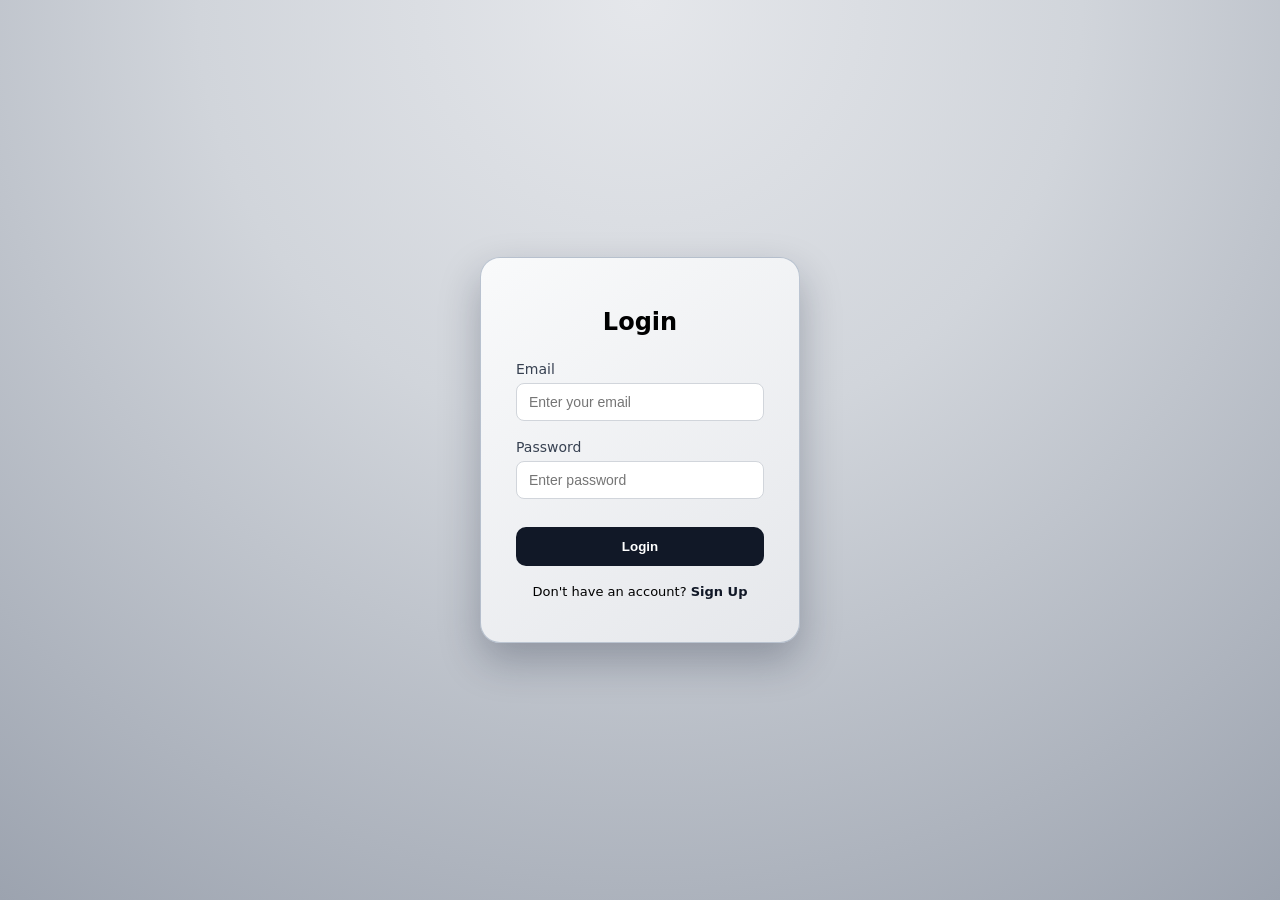
<file: login.html>
<!DOCTYPE html>
<html lang="en">
<head>
  <meta charset="UTF-8" />
  <title>Login - Hisab Kitab</title>
  <link rel="stylesheet" href="auth.css" />
</head>
<body>

  <div class="auth-card">
    <h2>Login</h2>

    <form id="loginForm">
      <div class="input-group">
        <label>Email</label>
        <input type="email" id="email" placeholder="Enter your email" required />
      </div>

      <div class="input-group">
        <label>Password</label>
        <input type="password" id="password" placeholder="Enter password" required />
      </div>

      <button type="submit" class="auth-btn">Login</button>
    </form>

    <p class="switch-text">
      Don't have an account?
      <a href="signup.html">Sign Up</a>
    </p>
  </div>
  <script src="script.js"></script>
</body>
</html>
</file>
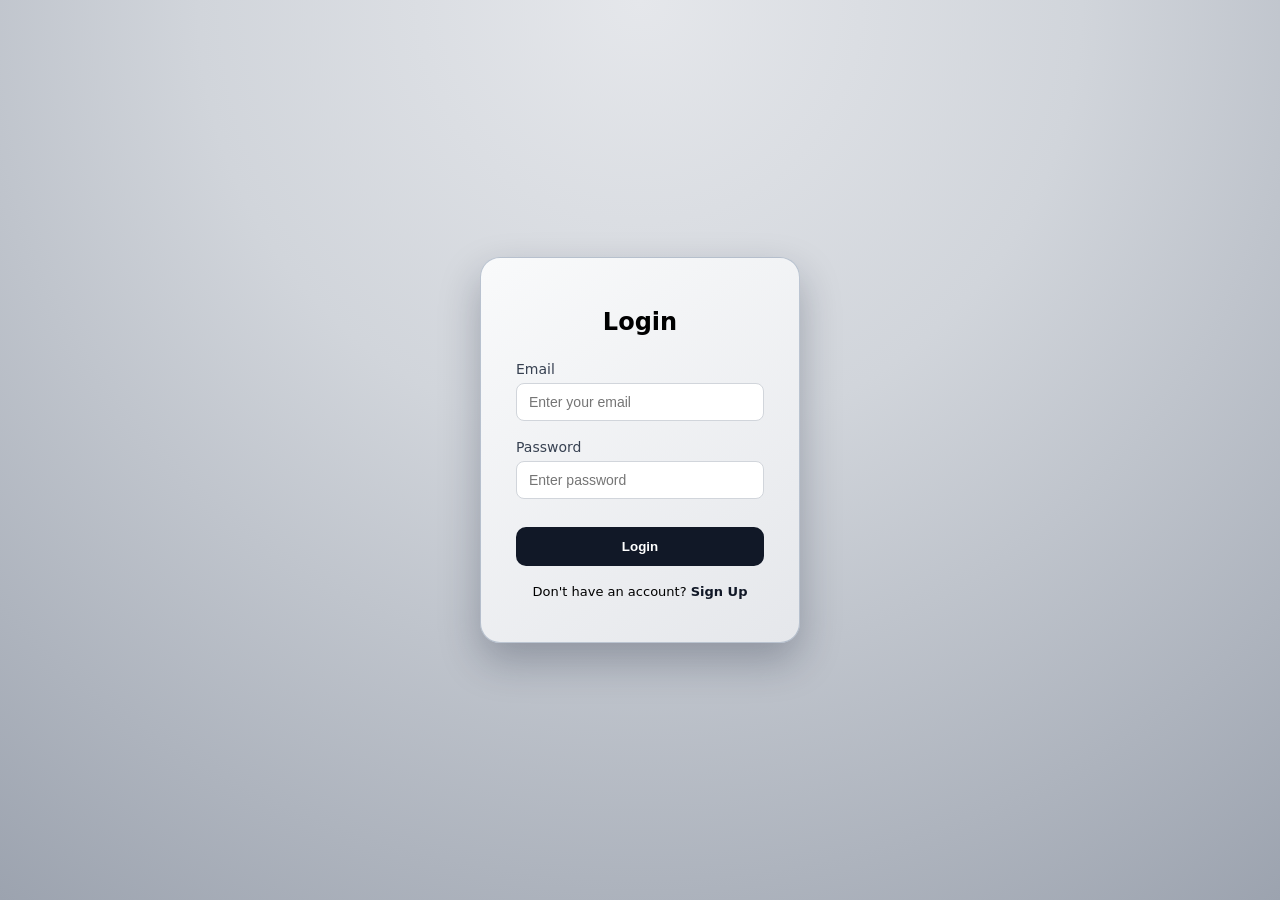
<file: members.html>
<!DOCTYPE html>
<html lang="en">
<head>
  <meta charset="UTF-8" />
  <meta name="viewport" content="width=device-width, initial-scale=1.0" />
  <title>Members</title>
  <link rel="stylesheet" href="members.css" />
</head>
<body>
  <h2 class="page-title">Members list</h2>

  <div class="page">
    <div class="members-card">
      <p class="page-tagline">Tap a member to view details</p>

      <div class="members-container" id="membersContainer">
      </div>
    </div>
  </div>

  <script src="script.js"></script>
</body>
</html>
</file>
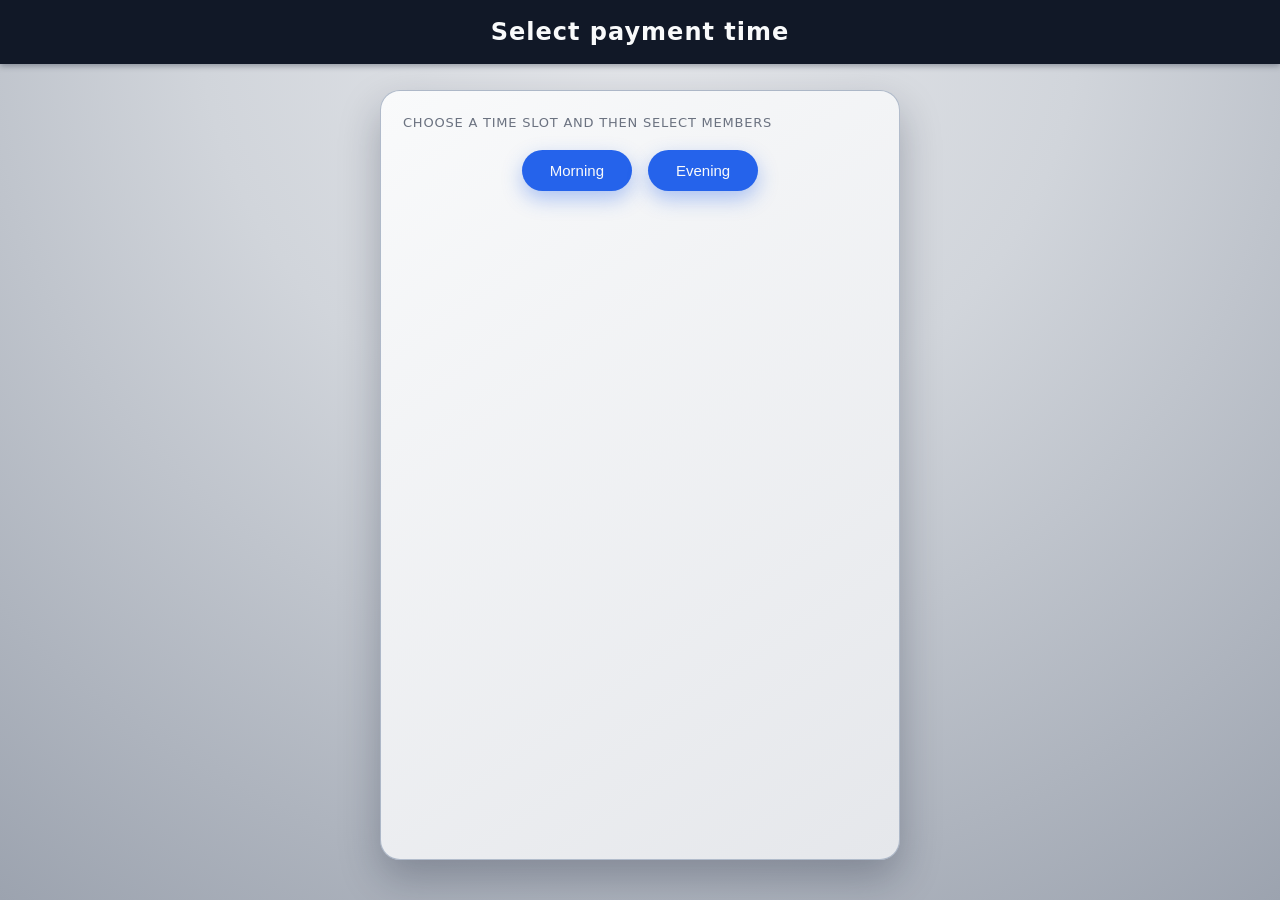
<file: pay.html>
<!DOCTYPE html>
<html lang="en">
<head>
  <meta charset="UTF-8" />
  <title>Pay</title>
  <meta name="viewport" content="width=device-width, initial-scale=1.0" />
  <link rel="stylesheet" href="pay.css" />
</head>
<body>
  <h2 class="page-title">Select payment time</h2>

  <div class="page">
    <div class="pay-card">
      <p class="page-tagline">Choose a time slot and then select members</p>

      <div class="time-container">
        <button class="time-btn" onclick="selectTime('Morning')">Morning</button>
        <button class="time-btn" onclick="selectTime('Evening')">Evening</button>
      </div>

      <div class="selected-time" id="selectedTimeText"></div>

      <div class="members-section" id="membersSection">
        <h3>Select members</h3>
        <div class="member-list" id="memberList"></div>
        <button class="submit-btn" onclick="submitSelection()">Submit</button>
      </div>
    </div>
  </div>

  <script src="pay.js"></script>
</body>
</html>
</file>
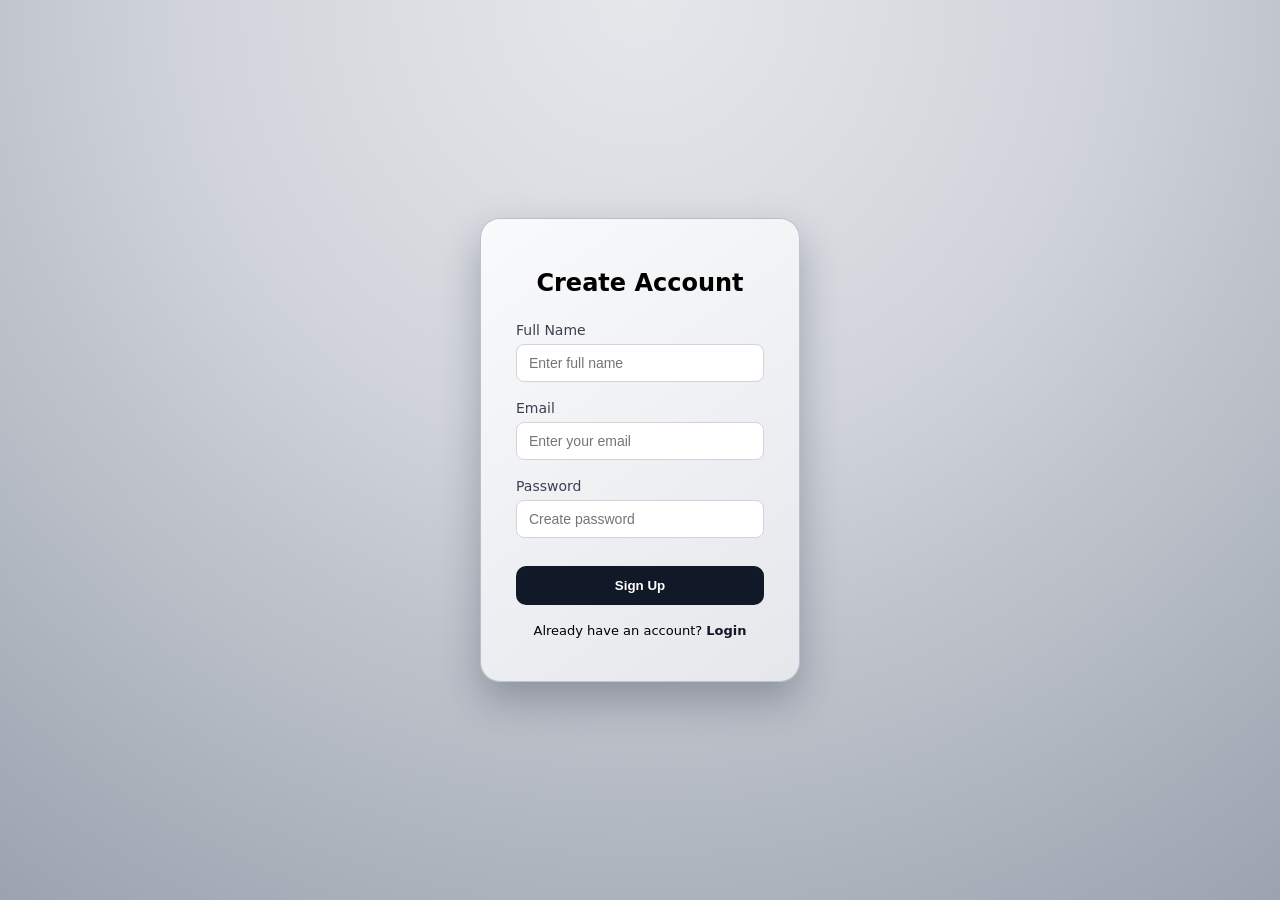
<file: signup.html>
<!DOCTYPE html>
<html lang="en">
<head>
  <meta charset="UTF-8" />
  <title>Sign Up - Hisab Kitab</title>
  <link rel="stylesheet" href="auth.css" />
</head>
<body>

  <div class="auth-card">
    <h2>Create Account</h2>

    <form id="signupForm">
      <div class="input-group">
        <label>Full Name</label>
        <input type="text" id="name" placeholder="Enter full name" required />
      </div>

      <div class="input-group">
        <label>Email</label>
        <input type="email" id="email" placeholder="Enter your email" required />
      </div>

      <div class="input-group">
        <label>Password</label>
        <input type="password" id="password" placeholder="Create password" required />
      </div>

      <button type="submit" class="auth-btn">Sign Up</button>
    </form>

    <p class="switch-text">
      Already have an account?
      <a href="login.html">Login</a>
    </p>
  </div>
  <script src="script.js"></script>
</body>
</html>
</file>
<file: auth.css>
* {
  box-sizing: border-box;
}

body {
  margin: 0;
  font-family: system-ui, -apple-system, BlinkMacSystemFont, "Segoe UI", sans-serif;
  background: radial-gradient(circle at top, #e5e7eb 0, #d1d5db 40%, #9ca3af 100%);
  display: flex;
  justify-content: center;
  align-items: center;
  height: 100vh;
}

.auth-card {
  background: linear-gradient(145deg, #f9fafb, #e5e7eb);
  padding: 30px 35px;
  border-radius: 20px;
  width: 320px;
  box-shadow: 0 18px 40px rgba(15, 23, 42, 0.28);
  border: 1px solid rgba(148, 163, 184, 0.6);
}

.auth-card h2 {
  text-align: center;
  margin-bottom: 25px;
}

.input-group {
  margin-bottom: 18px;
}

.input-group label {
  font-size: 14px;
  color: #374151;
  display: block;
  margin-bottom: 6px;
}

.input-group input {
  width: 100%;
  padding: 10px 12px;
  border-radius: 8px;
  border: 1px solid #d1d5db;
  outline: none;
  font-size: 14px;
  transition: border 0.2s ease;
}

.input-group input:focus {
  border-color: #111827;
}

.auth-btn {
  width: 100%;
  padding: 12px;
  background: #111827;
  color: white;
  border: none;
  border-radius: 10px;
  cursor: pointer;
  font-weight: 600;
  margin-top: 10px;
  transition: background 0.2s ease;
}

.auth-btn:hover {
  background: #1f2937;
}

.switch-text {
  margin-top: 18px;
  font-size: 13px;
  text-align: center;
}

.switch-text a {
  text-decoration: none;
  font-weight: 600;
  color: #111827;
}
</file>
<file: members.css>
* {
  box-sizing: border-box;
}

body {
  margin: 0;
  font-family: system-ui, -apple-system, BlinkMacSystemFont, "Segoe UI", sans-serif;
  background: radial-gradient(circle at top, #e5e7eb 0, #d1d5db 40%, #9ca3af 100%);
  color: #111827;
}

/* Top bar title (similar height to Home heading) */
.page-title {
  position: fixed;
  top: 0;
  left: 0;
  width: 100%;
  padding: 18px 0;
  background-color: #111827;
  color: #f9fafb;
  margin: 0;
  font-size: 24px;
  letter-spacing: 1px;
  text-align: center;
  box-shadow: 0 2px 6px rgba(15, 23, 42, 0.35);
  z-index: 10;
}

/* Center container */
.page {
  min-height: 100vh;
  display: flex;
  justify-content: center;
  padding: 90px 16px 40px; /* top space for fixed title */
}

/* Main members card */
.members-card {
  background: linear-gradient(145deg, #f9fafb, #e5e7eb);
  border-radius: 20px;
  padding: 24px 20px 20px;
  box-shadow: 0 18px 40px rgba(15, 23, 42, 0.28);
  border: 1px solid rgba(148, 163, 184, 0.7);
  width: 100%;
  max-width: 520px;
}

.page-tagline {
  margin: 0 0 18px;
  font-size: 13px;
  letter-spacing: 0.06em;
  text-transform: uppercase;
  color: #6b7280;
}

/* List container */
.members-container {
  display: flex;
  flex-direction: column;
  gap: 16px;
}

/* Single member card */
.member {
  border-radius: 14px;
  overflow: hidden;
  background: white;
  box-shadow: 0 6px 18px rgba(0, 0, 0, 0.12);
  border: 1px solid #e5e7eb;
  transition:
    transform 0.18s ease-out,
    box-shadow 0.18s ease-out,
    border-color 0.18s ease-out;
}

.member:hover {
  transform: translateY(-3px);
  box-shadow: 0 10px 26px rgba(0, 0, 0, 0.18);
  border-color: #d1d5db;
}

/* Clickable header */
.member-name {
  width: 100%;
  display: flex;
  align-items: center;
  gap: 10px;
  padding: 16px 18px;
  border: none;
  background-color: #2563eb;
  color: #f9fafb;
  font-size: 16px;
  font-weight: 600;
  cursor: pointer;
  text-align: left;
  outline: none;
}

.member-name:hover {
  background-color: #1d4ed8;
}

/* Initial circle */
.member-initial {
  width: 28px;
  height: 28px;
  border-radius: 50%;
  background-color: rgba(15, 23, 42, 0.12);
  display: flex;
  align-items: center;
  justify-content: center;
  font-size: 14px;
}

/* Name text */
.member-title {
  flex: 1;
}

/* Details area (toggle via JS) */
.member-details {
  padding: 14px 18px 16px;
  font-size: 14px;
  background-color: #f3f4f6;
  display: none;
  color: #374151;
}

.member-details p {
  margin: 4px 0;
}

.member-row {
  display: flex;
  justify-content: space-between;
  padding: 8px 12px;
  border-bottom: 1px solid #e5e7eb;
  font-size: 14px;
}
</file>
<file: pay.css>
* {
  box-sizing: border-box;
}

body {
  margin: 0;
  font-family: system-ui, -apple-system, BlinkMacSystemFont, "Segoe UI", sans-serif;
  background: radial-gradient(circle at top, #e5e7eb 0, #d1d5db 40%, #9ca3af 100%);
  color: #111827;
}

/* Fixed top title bar */

.page-title {
  position: fixed;
  top: 0;
  left: 0;
  width: 100%;
  padding: 18px 0;
  background-color: #111827;
  color: #f9fafb;
  margin: 0;
  font-size: 24px;
  letter-spacing: 1px;
  text-align: center;
  box-shadow: 0 2px 6px rgba(15, 23, 42, 0.35);
  z-index: 10;
}

/* Center container */

.page {
  min-height: 100vh;
  display: flex;
  justify-content: center;
  padding: 90px 16px 40px;
}

/* Main card */

.pay-card {
  background: linear-gradient(145deg, #f9fafb, #e5e7eb);
  border-radius: 20px;
  padding: 24px 22px 22px;
  box-shadow: 0 18px 40px rgba(15, 23, 42, 0.28);
  border: 1px solid rgba(148, 163, 184, 0.7);
  width: 100%;
  max-width: 520px;
}

.page-tagline {
  margin: 0 0 20px;
  font-size: 13px;
  letter-spacing: 0.06em;
  text-transform: uppercase;
  color: #6b7280;
}

/* Time buttons */

.time-container {
  display: flex;
  justify-content: center;
  gap: 16px;
  margin-bottom: 12px;
}

.time-btn {
  padding: 12px 28px;
  font-size: 15px;
  border: none;
  border-radius: 999px;
  background: #2563eb;
  color: #f9fafb;
  cursor: pointer;
  box-shadow: 0 8px 20px rgba(37, 99, 235, 0.35);
  transition:
    transform 0.18s ease-out,
    box-shadow 0.18s ease-out,
    background-color 0.18s ease-out;
}

.time-btn:hover {
  transform: translateY(-2px);
  box-shadow: 0 12px 26px rgba(37, 99, 235, 0.4);
  background-color: #1d4ed8;
}

/* Selected time text */

.selected-time {
  text-align: center;
  font-size: 14px;
  color: #374151;
  margin-bottom: 10px;
  min-height: 18px;
}

/* Members section */

.members-section {
  display: none;
  margin-top: 10px;
  text-align: left;
}

.members-section h3 {
  margin: 8px 0 10px;
  font-size: 16px;
}

.member-list {
  border-radius: 12px;
  background-color: #f3f4f6;
  padding: 12px 10px;
  border: 1px solid #e5e7eb;
  margin-bottom: 10px;
}

.member-item {
  display: flex;
  align-items: center;
  gap: 8px;
  font-size: 15px;
  padding: 8px 6px;
  cursor: pointer;
}

.member-item input {
  width: 16px;
  height: 16px;
}

/* Submit button */

.submit-btn {
  display: inline-block;
  margin-top: 8px;
  padding: 12px 26px;
  border: none;
  border-radius: 999px;
  background: #22c55e;
  color: #f9fafb;
  font-size: 15px;
  cursor: pointer;
  box-shadow: 0 8px 20px rgba(22, 163, 74, 0.35);
  transition:
    transform 0.18s ease-out,
    box-shadow 0.18s ease-out,
    background-color 0.18s ease-out;
}

.submit-btn:hover {
  transform: translateY(-2px);
  box-shadow: 0 12px 26px rgba(22, 163, 74, 0.4);
  background-color: #16a34a;
}
</file>
